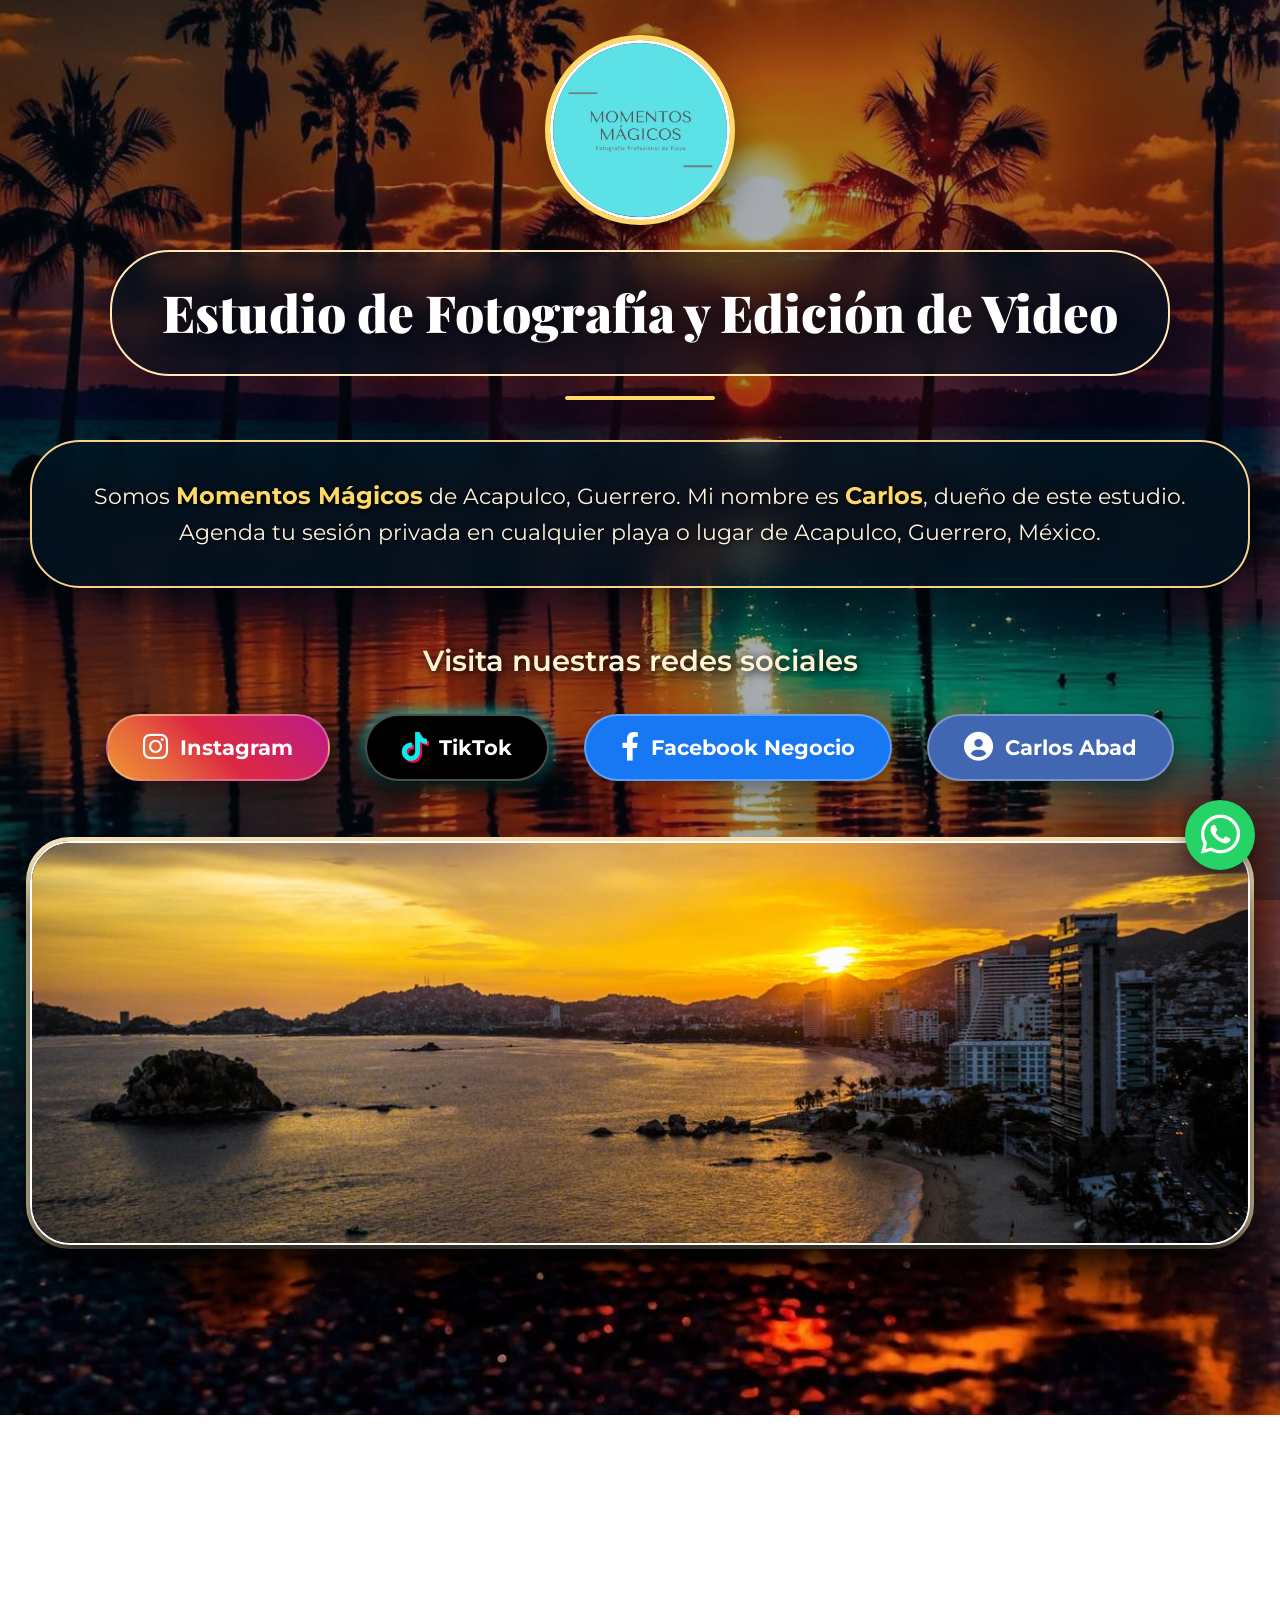
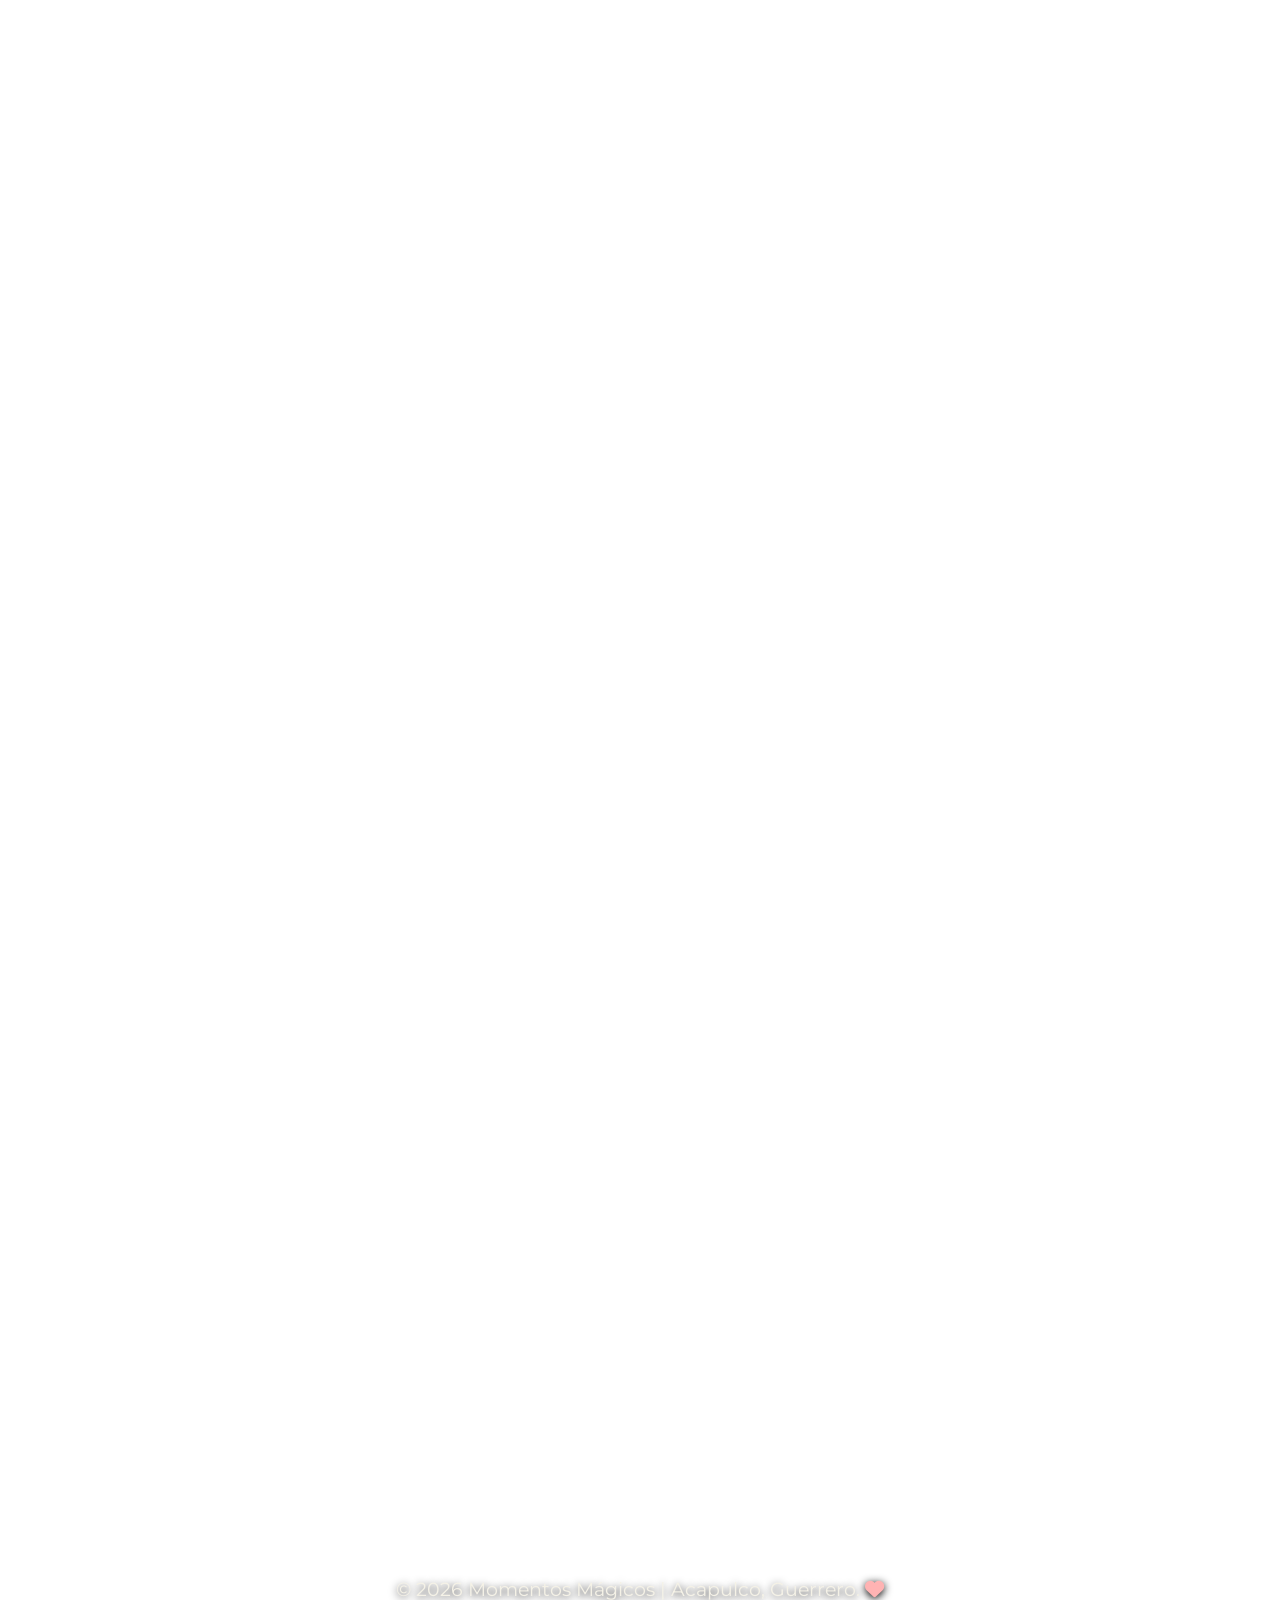
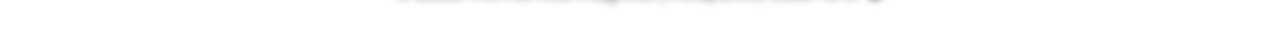
<file: index.html>
<!DOCTYPE html>
<html lang="es">
<head>
  <meta charset="UTF-8">
  <meta name="viewport" content="width=device-width, initial-scale=1.0, maximum-scale=1.0, user-scalable=yes">
  <title>🌊 Momentos Mágicos | Foto & Video Acapulco</title>
  
  <!-- === CSS === -->
  <link rel="stylesheet" href="style.css">
  
  <!-- Font Awesome -->
  <link rel="stylesheet" href="https://cdnjs.cloudflare.com/ajax/libs/font-awesome/6.0.0-beta3/css/all.min.css">
  <!-- Google Fonts -->
  <link href="https://fonts.googleapis.com/css2?family=Montserrat:wght@300;400;600;700;800&family=Playfair+Display:wght@500;700;900&display=swap" rel="stylesheet">
  <!-- AOS CSS -->
  <link href="https://unpkg.com/aos@2.3.1/dist/aos.css" rel="stylesheet">
</head>
<body>

  <!-- ==================== FONDO ANIMADO: CIELO, MAR Y ARENA ==================== -->
  <div class="beach-sky"></div>
  <div class="beach-ocean"></div>
  <div class="beach-sand"></div>
  
  <!-- SOL CON RAYOS -->
  <div class="sun-container">
    <div class="sun-body"></div>
    <div class="sun-rays"></div>
    <div class="sun-glow"></div>
  </div>

  <!-- Nubes -->
  <div class="cloud cloud1"></div>
  <div class="cloud cloud2"></div>

  <!-- ==================== BOTÓN WHATSAPP FIJO (SIEMPRE VISIBLE) ==================== -->
  <div class="fixed-wa" id="fixedWaButton">
    <a href="https://wa.me/5217444205546" target="_blank">
      <i class="fab fa-whatsapp"></i>
      <span class="wa-tooltip">¡Agenda tu sesión!</span>
    </a>
  </div>

  <div class="wrapper">
    
    <!-- ==================== LOGO SOLO (SIN CONTENEDOR GRANDE) ==================== -->
    <div class="logo-solo-container" data-aos="fade-down" data-aos-duration="1000">
      <img src="img/logo.jpeg" alt="Logo Momentos Mágicos" class="logo-solo-img">
    </div>

    <!-- ==================== TÍTULO PRINCIPAL ==================== -->
    <div class="studio-title" data-aos="fade-up" data-aos-delay="200">
      <h1>Estudio de Fotografía y Edición de Video</h1>
      <div class="title-underline"></div>
    </div>

    <!-- ==================== DESCRIPCIÓN DEL NEGOCIO ==================== -->
    <div class="descripcion-negocio" data-aos="fade-up" data-aos-delay="300">
      <p class="descripcion-texto">
        Somos <strong>Momentos Mágicos</strong> de Acapulco, Guerrero. Mi nombre es <strong>Carlos</strong>, dueño de este estudio. 
        Agenda tu sesión privada en cualquier playa o lugar de Acapulco, Guerrero, México.
      </p>
    </div>

    <!-- ==================== REDES SOCIALES (COLORES OFICIALES) ==================== -->
    <div class="redes-sociales-section" data-aos="fade-up" data-aos-delay="400">
      <p class="visita-texto">Visita nuestras redes sociales</p>
      <div class="redes-sociales-grid">
        <a href="https://www.instagram.com/momentos_magicos_fotos_oficial/" target="_blank" class="red-social instagram">
          <i class="fab fa-instagram"></i>
          <span>Instagram</span>
        </a>
        <a href="https://www.tiktok.com/@charlyviews" target="_blank" class="red-social tiktok">
          <i class="fab fa-tiktok"></i>
          <span>TikTok</span>
        </a>
        <a href="https://www.facebook.com/profile.php?id=61565594190645" target="_blank" class="red-social facebook">
          <i class="fab fa-facebook-f"></i>
          <span>Facebook Negocio</span>
        </a>
        <a href="https://www.facebook.com/carlos.abad.cervantes.rosales.2025/" target="_blank" class="red-social facebook-personal">
          <i class="fas fa-user-circle"></i>
          <span>Carlos Abad</span>
        </a>
      </div>
    </div>

    <!-- ==================== BANNER PRINCIPAL ==================== -->
    <div class="banner-principal-container" data-aos="zoom-in" data-aos-delay="500">
      <img src="img/banner.jpg" alt="Momentos Mágicos Banner" class="banner-principal-img">
    </div>

    <!-- ==================== HABILIDADES ==================== -->
    <section class="skills" data-aos="fade-up">
      <div class="section-title-container">
        <h3><i class="fas fa-camera-retro"></i> Habilidades & Especialidades</h3>
      </div>
      <div class="skills-grid">
        <div class="skill-item" data-aos="flip-left" data-aos-delay="100"><i class="fas fa-umbrella-beach"></i> Fotografía de Playa</div>
        <div class="skill-item" data-aos="flip-left" data-aos-delay="200"><i class="fas fa-user-lock"></i> Sesiones Privadas</div>
        <div class="skill-item" data-aos="flip-left" data-aos-delay="300"><i class="fas fa-video"></i> Grabación Profesional</div>
        <div class="skill-item" data-aos="flip-left" data-aos-delay="400"><i class="fas fa-cut"></i> Edición de Video</div>
        <div class="skill-item" data-aos="flip-left" data-aos-delay="500"><i class="fas fa-lightbulb"></i> Dirección Creativa</div>
        <div class="skill-item" data-aos="flip-left" data-aos-delay="600"><i class="fas fa-drone"></i> Tomas Aéreas</div>
        <div class="skill-item" data-aos="flip-left" data-aos-delay="700"><i class="fas fa-swatchbook"></i> Retoque Digital</div>
        <div class="skill-item" data-aos="flip-left" data-aos-delay="800"><i class="fas fa-clock"></i> Entrega Rápida</div>
      </div>
    </section>

    <!-- ==================== SERVICIOS ==================== -->
    <section class="services" data-aos="fade-up">
      <div class="section-title-container">
        <h3><i class="fas fa-star"></i> Nuestros Servicios Estrella</h3>
      </div>
      <div class="services-grid">
        <div class="service-card" data-aos="zoom-in-right">
          <i class="fas fa-sun"></i>
          <h4>Foto Playa</h4>
          <p>Sesiones en la arena, atardeceres y paisajes acuáticos. Incluye 30 fotos editadas.</p>
        </div>
        <div class="service-card" data-aos="zoom-in-up">
          <i class="fas fa-star"></i>
          <h4>Sesiones Privadas</h4>
          <p>Boudoir, retrato artístico o familiar en locaciones exclusivas o estudio móvil.</p>
        </div>
        <div class="service-card" data-aos="zoom-in-left">
          <i class="fas fa-film"></i>
          <h4>Video Profesional</h4>
          <p>Grabación 4K, videoclips, eventos sociales o comerciales en Acapulco.</p>
        </div>
        <div class="service-card" data-aos="zoom-in-up">
          <i class="fas fa-magic"></i>
          <h4>Edición Mágica</h4>
          <p>Corrección de color, transiciones cinemáticas y audio profesional.</p>
        </div>
      </div>
    </section>

    <!-- ==================== GALERÍA DE CLIENTES (SIN RECORTES) ==================== -->
    <section class="client-gallery" data-aos="fade-up">
      <div class="section-title-container">
        <h3><i class="fas fa-images"></i> Momentos Capturados</h3>
      </div>
      <p class="gallery-subtitle">Fotografías reales de nuestros clientes en Acapulco</p>
      
      <!-- Galería centrada con imágenes completas (sin recorte) -->
      <div class="gallery-grid-centered">
        <div class="gallery-item-full" data-aos="zoom-in">
          <img src="img/1776298930925.jpeg" alt="Cliente en la playa">
          <div class="img-caption">Atardecer Mágico</div>
        </div>
        <div class="gallery-item-full" data-aos="zoom-in" data-aos-delay="100">
          <img src="img/1776298914557.jpeg" alt="Sesión de playa">
          <div class="img-caption">Esencia Acapulco</div>
        </div>
        <div class="gallery-item-full" data-aos="zoom-in" data-aos-delay="200">
          <img src="img/carlos_abad_fotografo_oficial_1776298900569.jpeg" alt="Carlos Abad">
          <div class="img-caption">Carlos Abad</div>
        </div>
        <div class="gallery-item-full" data-aos="zoom-in" data-aos-delay="300">
          <img src="img/1776298893545.jpeg" alt="Fotografía en la arena">
          <div class="img-caption">Arena y Sol</div>
        </div>
        <div class="gallery-item-full" data-aos="zoom-in" data-aos-delay="400">
          <img src="img/1776298890993.jpeg" alt="Cliente feliz">
          <div class="img-caption">Sonrisas</div>
        </div>
        <div class="gallery-item-full" data-aos="zoom-in" data-aos-delay="500">
          <img src="img/momentos_magicos_fotos_oficial_1776298875122.jpeg" alt="Momentos Mágicos">
          <div class="img-caption">Momentos Mágicos</div>
        </div>
      </div>

        <div class="ver-servicios-btn-container" data-aos="fade-up">
        <a href="servicios.html" class="ver-servicios-btn">
            <i class="fas fa-tags"></i> Ver todos los paquetes y precios
        </a>
        </div>
    </section>
    

    <!-- ==================== CTA FINAL ==================== -->
    <div class="cta-final" data-aos="zoom-in-up">
      <h3>¿Listo para tu sesión?</h3>
      <p>Contáctame directamente por WhatsApp y agendamos tu fecha</p>
      <a href="https://wa.me/5217444205546" class="cta-button-final" target="_blank">
        <i class="fab fa-whatsapp"></i> 744 420 5546
      </a>
    </div>

    <div class="footer-note">
      <p>© 2026 Momentos Mágicos | Acapulco, Guerrero. <i class="fas fa-heart" style="color: #ffb3b3;"></i></p>
    </div>
  </div>

  <!-- === JAVASCRIPT === -->
  <script src="https://unpkg.com/aos@2.3.1/dist/aos.js"></script>
  <script src="script.js"></script>
</body>
</html>
</file>
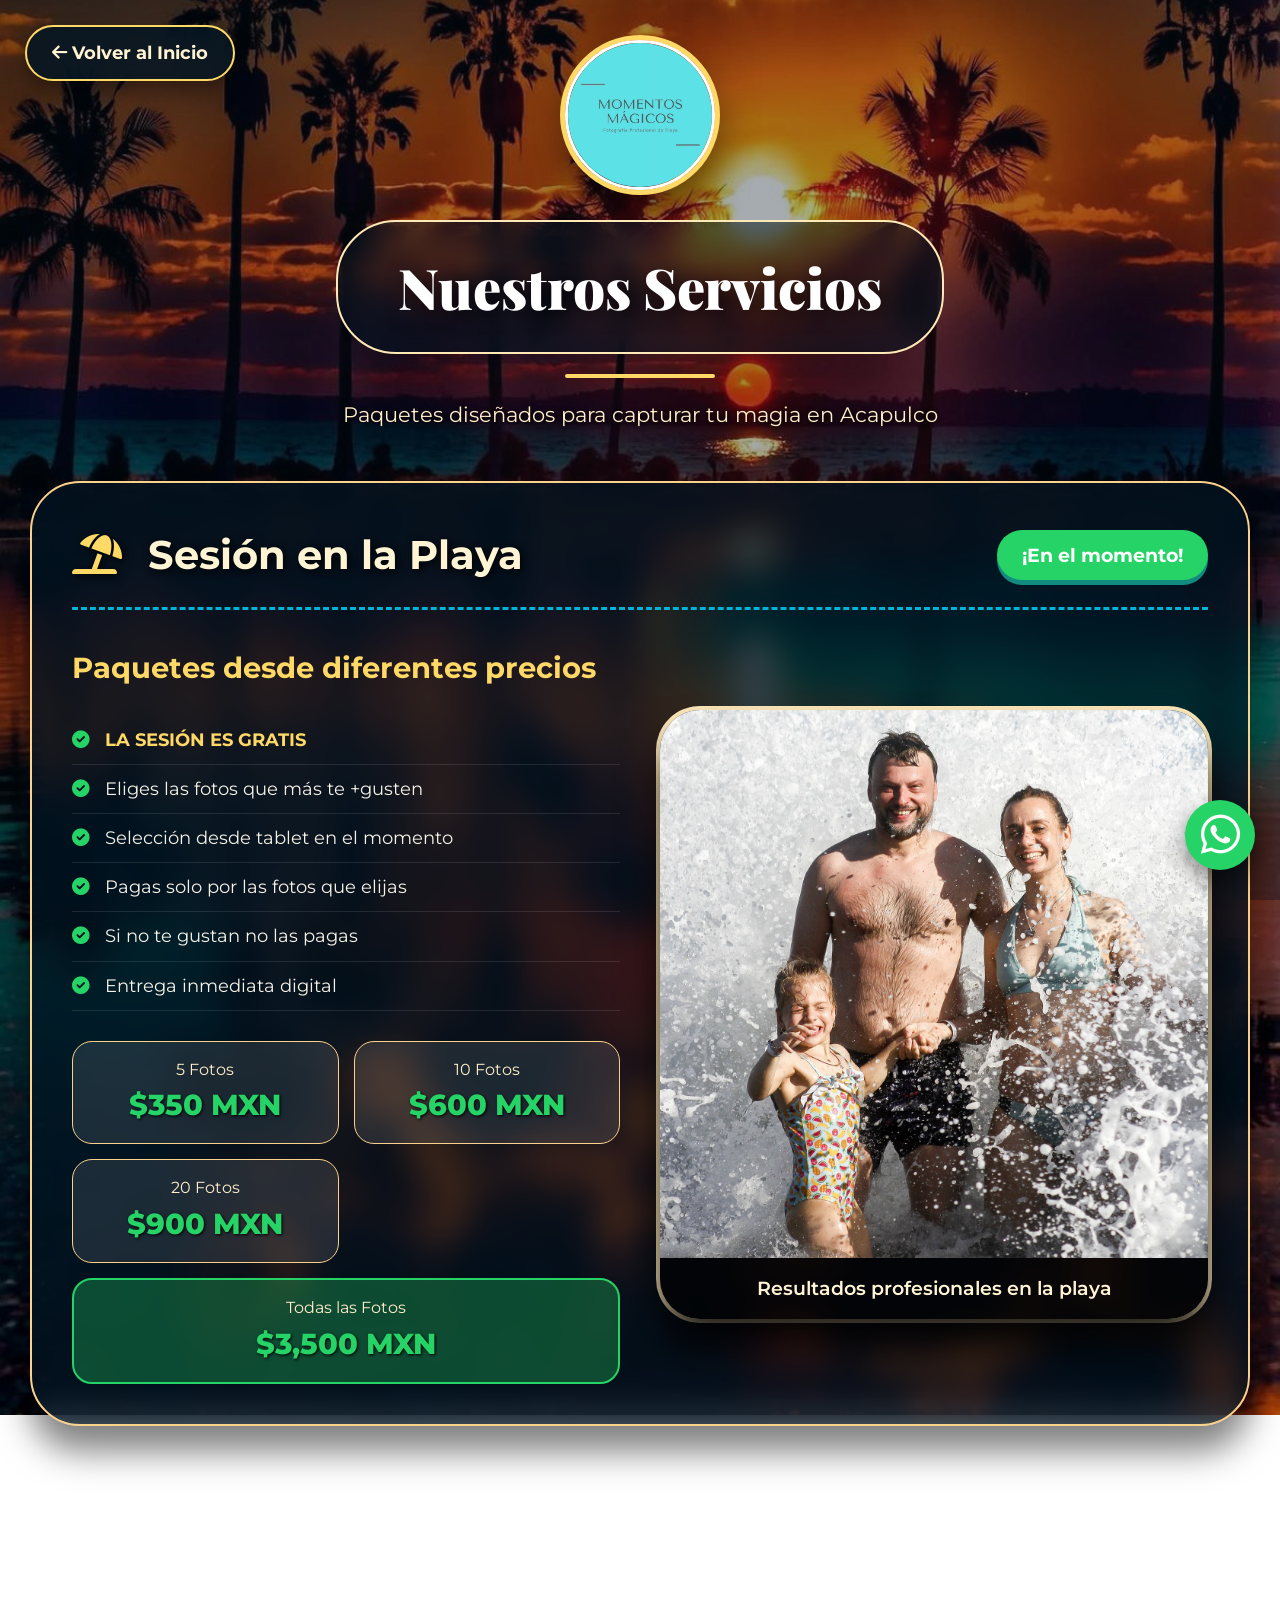
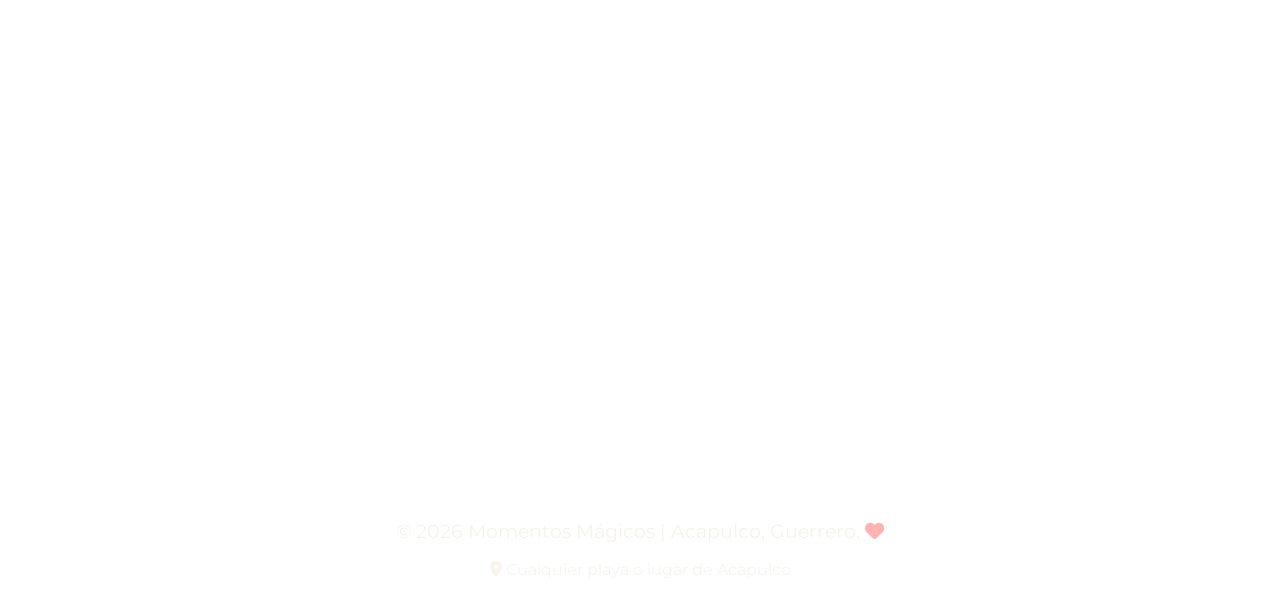
<file: servicios.html>
<!DOCTYPE html>
<html lang="es">
<head>
  <meta charset="UTF-8">
  <meta name="viewport" content="width=device-width, initial-scale=1.0, maximum-scale=1.0, user-scalable=yes">
  <title>🌊 Servicios | Momentos Mágicos Acapulco</title>
  
  <!-- === CSS === -->
  <link rel="stylesheet" href="servicios.css">
  
  <!-- Font Awesome -->
  <link rel="stylesheet" href="https://cdnjs.cloudflare.com/ajax/libs/font-awesome/6.0.0-beta3/css/all.min.css">
  <!-- Google Fonts -->
  <link href="https://fonts.googleapis.com/css2?family=Montserrat:wght@300;400;600;700;800&family=Playfair+Display:wght@500;700;900&display=swap" rel="stylesheet">
  <!-- AOS CSS -->
  <link href="https://unpkg.com/aos@2.3.1/dist/aos.css" rel="stylesheet">
</head>
<body>

  <!-- ==================== FONDO ANIMADO ==================== -->
  <div class="beach-sky"></div>
  <div class="beach-ocean"></div>
  <div class="beach-sand"></div>
  
  <!-- SOL -->
  <div class="sun-container">
    <div class="sun-body"></div>
    <div class="sun-rays"></div>
    <div class="sun-glow"></div>
  </div>

  <!-- Nubes -->
  <div class="cloud cloud1"></div>
  <div class="cloud cloud2"></div>

  <!-- ==================== BOTÓN WHATSAPP FIJO ==================== -->
  <div class="fixed-wa">
    <a href="https://wa.me/5217444205546" target="_blank">
      <i class="fab fa-whatsapp"></i>
      <span class="wa-tooltip">¡Agenda tu sesión!</span>
    </a>
  </div>

  <!-- ==================== BOTÓN VOLVER AL INICIO ==================== -->
  <a href="index.html" class="back-home-btn">
    <i class="fas fa-arrow-left"></i> Volver al Inicio
  </a>

  <div class="wrapper">
    
    <!-- ==================== LOGO ==================== -->
    <div class="logo-solo-container" data-aos="fade-down" data-aos-duration="1000">
      <img src="img/logo.jpeg" alt="Logo Momentos Mágicos" class="logo-solo-img">
    </div>

    <!-- ==================== TÍTULO SERVICIOS ==================== -->
    <div class="page-title" data-aos="fade-up" data-aos-delay="200">
      <h1>Nuestros Servicios</h1>
      <div class="title-underline"></div>
      <p class="page-subtitle">Paquetes diseñados para capturar tu magia en Acapulco</p>
    </div>

    <!-- ==================== PAQUETE 1: SESIÓN EN LA PLAYA ==================== -->
    <section class="paquete-detallado" data-aos="fade-up">
      <div class="paquete-header playa-header">
        <h2><i class="fas fa-umbrella-beach"></i> Sesión en la Playa</h2>
        <span class="paquete-badge">¡En el momento!</span>
      </div>
      
      <div class="paquete-content">
        <div class="paquete-info">
          <h3>Paquetes desde diferentes precios</h3>
          <ul class="paquete-features">
            <li><i class="fas fa-check-circle"></i> <strong>LA SESIÓN ES GRATIS</strong></li>
            <li><i class="fas fa-check-circle"></i> Eliges las fotos que más te +gusten</li>
            <li><i class="fas fa-check-circle"></i> Selección desde tablet en el momento</li>
            <li><i class="fas fa-check-circle"></i> Pagas solo por las fotos que elijas</li>
            <li><i class="fas fa-check-circle"></i> Si no te gustan no las pagas</li>
            <li><i class="fas fa-check-circle"></i> Entrega inmediata digital</li>
          </ul>
          
          <div class="paquete-precios">
            <div class="precio-item">
              <span class="precio-cantidad">5 Fotos</span>
              <span class="precio-valor">$350 MXN</span>
            </div>
            <div class="precio-item">
              <span class="precio-cantidad">10 Fotos</span>
              <span class="precio-valor">$600 MXN</span>
            </div>
            <div class="precio-item">
              <span class="precio-cantidad">20 Fotos</span>
              <span class="precio-valor">$900 MXN</span>
            </div>
            <div class="precio-item destacado">
              <span class="precio-cantidad">Todas las Fotos</span>
              <span class="precio-valor">$3,500 MXN</span>
            </div>
          </div>
        </div>
        
        <div class="paquete-imagen">
          <img src="img/servicio1.jpeg" alt="Sesión en la playa Acapulco" class="servicio-img">
          <div class="imagen-caption">Resultados profesionales en la playa</div>
        </div>
      </div>
    </section>

    <!-- ==================== PAQUETE 2: SESIÓN PRIVADA ==================== -->
    <section class="paquete-detallado" data-aos="fade-up">
      <div class="paquete-header privada-header">
        <h2><i class="fas fa-star"></i> Sesión Privada</h2>
        <span class="paquete-badge">Servicio Agendado</span>
      </div>
      
      <div class="paquete-content reverse">
        <div class="paquete-imagen">
          <img src="img/servicio2.jpeg" alt="Sesión privada profesional" class="servicio-img">
          <div class="imagen-caption">Cámara Full Frame | Resultados Premium</div>
        </div>
        
        <div class="paquete-info">
          <h3>Experiencia Premium Personalizada</h3>
          <ul class="paquete-features">
            <li><i class="fas fa-check-circle"></i> <strong>Cámara Full Frame Profesional</strong></li>
            <li><i class="fas fa-check-circle"></i> Servicio agendado (fecha y hora reservada)</li>
            <li><i class="fas fa-check-circle"></i> Locación a elección (playa, estudio o lugar especial)</li>
            <li><i class="fas fa-check-circle"></i> Todas las fotos editadas profesionalmente</li>
            <li><i class="fas fa-check-circle"></i> <strong>SE ENVÍAN TODAS LAS FOTOS</strong></li>
            <li><i class="fas fa-check-circle"></i> Retoque digital avanzado</li>
            <li><i class="fas fa-check-circle"></i> Galería privada en línea</li>
            <li><i class="fas fa-check-circle"></i> Tiempo de sesión: 1.5 horas</li>
          </ul>
          
          <div class="paquete-precios">
            <div class="precio-item">
              <span class="precio-cantidad">Sesión Individual</span>
              <span class="precio-valor">$1900</span>
            </div>
            
            </div>
          </div>
        </div>
      </div>
    </section>

    <!-- ==================== EJEMPLOS DE RESULTADOS (FOTOS GRANDES) ==================== -->
    <section class="resultados-ejemplos" data-aos="fade-up">
      <div class="section-title-container">
        <h3><i class="fas fa-camera"></i> Resultados Reales</h3>
      </div>
      
      <div class="resultados-grid">
        <div class="resultado-item" data-aos="zoom-in">
          <img src="img/servicio1.jpeg" alt="Resultado sesión playa">
          <div class="resultado-overlay">
            <span>Sesión Playa</span>
          </div>
        </div>
        <div class="resultado-item" data-aos="zoom-in" data-aos-delay="100">
          <img src="img/servicio2.jpeg" alt="Resultado sesión privada">
          <div class="resultado-overlay">
            <span>Sesión Privada</span>
          </div>
        </div>
        <div class="resultado-item" data-aos="zoom-in" data-aos-delay="200">
          <img src="img/1776298930925.jpeg" alt="Cliente playa">
          <div class="resultado-overlay">
            <span>Atardecer</span>
          </div>
        </div>
        <div class="resultado-item" data-aos="zoom-in" data-aos-delay="300">
          <img src="img/1776298914557.jpeg" alt="Cliente Acapulco">
          <div class="resultado-overlay">
            <span>Acapulco</span>
          </div>
        </div>
      </div>
    </section>

    <!-- ==================== REDES SOCIALES (CONTACTO) ==================== -->
    <section class="redes-contacto" data-aos="fade-up">
      <div class="section-title-container">
        <h3><i class="fas fa-share-alt"></i> Contáctanos en Redes</h3>
      </div>
      <p class="contacto-subtitle">Síguenos y conoce más de nuestro trabajo</p>
      
      <div class="redes-sociales-grid">
        <a href="https://www.instagram.com/momentos_magicos_fotos_oficial/" target="_blank" class="red-social instagram">
          <i class="fab fa-instagram"></i>
          <span>@momentos_magicos</span>
        </a>
        <a href="https://www.tiktok.com/@charlyviews" target="_blank" class="red-social tiktok">
          <i class="fab fa-tiktok"></i>
          <span>@charlyviews</span>
        </a>
        <a href="https://www.facebook.com/profile.php?id=61565594190645" target="_blank" class="red-social facebook">
          <i class="fab fa-facebook-f"></i>
          <span>Momentos Mágicos</span>
        </a>
        <a href="https://www.facebook.com/carlos.abad.cervantes.rosales.2025/" target="_blank" class="red-social facebook-personal">
          <i class="fas fa-user-circle"></i>
          <span>Carlos Abad</span>
        </a>
      </div>
    </section>

    <!-- ==================== CTA WHATSAPP ==================== -->
    <div class="cta-whatsapp-grande" data-aos="zoom-in-up">
      <h3>¿Listo para tu sesión mágica?</h3>
      <p>Agenda ahora mismo por WhatsApp</p>
      <a href="https://wa.me/5217444205546" class="cta-wa-btn" target="_blank">
        <i class="fab fa-whatsapp"></i> 744 420 5546
      </a>
      <p class="cta-nota">Respondemos en menos de 5 minutos</p>
    </div>

    <!-- ==================== FOOTER ==================== -->
    <div class="footer-note">
      <p>© 2026 Momentos Mágicos | Acapulco, Guerrero. <i class="fas fa-heart" style="color: #ffb3b3;"></i></p>
      <p class="footer-location"><i class="fas fa-map-marker-alt"></i> Cualquier playa o lugar de Acapulco</p>
    </div>
  </div>

  <!-- === JAVASCRIPT === -->
  <script src="https://unpkg.com/aos@2.3.1/dist/aos.js"></script>
  <script src="servicios.js"></script>
</body>
</html>
</file>
<file: style.css>
* {
  margin: 0;
  padding: 0;
  box-sizing: border-box;
}

/* ==================== FONDO CON IMAGEN REAL ==================== */
body {
  font-family: 'Montserrat', sans-serif;
  color: #f5f2e7;
  line-height: 1.6;
  overflow-x: hidden;
  background-image: url('img/fondo.jpg');
  background-size: cover;
  background-position: center;
  background-attachment: fixed;
  background-repeat: no-repeat;
  position: relative;
}

/* Capa oscura para mejorar legibilidad */
body::before {
  content: "";
  position: fixed;
  top: 0;
  left: 0;
  width: 100%;
  height: 100%;
  background: rgba(0, 15, 30, 0.35);
  z-index: -1;
  pointer-events: none;
}

/* ==================== WRAPPER ==================== */
.wrapper {
  position: relative;
  z-index: 10;
  max-width: 1400px;
  margin: 0 auto;
  padding: 20px 30px;
}

/* ==================== WHATSAPP FIJO ==================== */
.fixed-wa {
  position: fixed;
  bottom: 30px;
  right: 25px;
  z-index: 999;
}
.fixed-wa a {
  display: flex;
  align-items: center;
  justify-content: center;
  width: 70px;
  height: 70px;
  background: #25D366;
  border-radius: 50%;
  box-shadow: 0 10px 25px #00000080, 0 0 0 0 #25d366b3;
  color: white;
  font-size: 2.8rem;
  text-decoration: none;
  animation: waPulse 2s infinite;
  transition: all 0.2s;
}
.fixed-wa a:hover {
  transform: scale(1.15);
  background: #1da851;
}
.wa-tooltip {
  position: absolute;
  right: 85px;
  background: #1f2c33e0;
  color: #fff4d3;
  padding: 8px 20px;
  border-radius: 40px;
  font-weight: 600;
  white-space: nowrap;
  opacity: 0;
  pointer-events: none;
  transition: 0.2s;
  backdrop-filter: blur(4px);
  border: 1px solid #fad28b;
}
.fixed-wa a:hover .wa-tooltip {
  opacity: 1;
  right: 80px;
}
@keyframes waPulse {
  0% { box-shadow: 0 10px 25px #00000080, 0 0 0 0 #25d366b3; }
  70% { box-shadow: 0 10px 25px #00000080, 0 0 0 20px #25d36600; }
  100% { box-shadow: 0 10px 25px #00000080, 0 0 0 0 #25d36600; }
}

/* ==================== LOGO SOLO ==================== */
.logo-solo-container {
  display: flex;
  justify-content: center;
  margin: 20px 0 30px;
}
.logo-solo-img {
  width: 180px;
  height: 180px;
  border-radius: 50%;
  object-fit: cover;
  box-shadow: 0 0 0 5px #ffd966, 0 20px 40px #00000080;
  border: 3px solid white;
  transition: transform 0.3s;
}
.logo-solo-img:hover {
  transform: scale(1.05);
}

/* ==================== TÍTULO ESTUDIO ==================== */
.studio-title {
  text-align: center;
  margin: 30px 0 35px;
}
.studio-title h1 {
  font-family: 'Playfair Display', serif;
  font-size: 3.2rem;
  font-weight: 900;
  color: #ffffff;
  text-shadow: 4px 4px 20px #000000b0;
  background: rgba(0, 20, 35, 0.5);
  backdrop-filter: blur(12px);
  display: inline-block;
  padding: 20px 50px;
  border-radius: 60px;
  border: 2px solid #ffe9b6;
}
.title-underline {
  width: 150px;
  height: 4px;
  background: #ffd966;
  margin: 20px auto 0;
  border-radius: 4px;
}

/* ==================== DESCRIPCIÓN NEGOCIO ==================== */
.descripcion-negocio {
  background: rgba(0, 20, 35, 0.7);
  backdrop-filter: blur(16px);
  border-radius: 50px;
  padding: 35px 45px;
  margin: 40px 0 50px;
  border: 2px solid #fad28b;
  box-shadow: 0 15px 30px #00000060;
}
.descripcion-texto {
  font-size: 1.4rem;
  text-align: center;
  color: #fff5e0;
  text-shadow: 1px 1px 5px black;
  line-height: 1.6;
}
.descripcion-texto strong {
  color: #ffd966;
  font-size: 1.5rem;
}

/* ==================== REDES SOCIALES ==================== */
.redes-sociales-section {
  margin: 50px 0 60px;
  text-align: center;
}
.visita-texto {
  font-size: 1.8rem;
  font-weight: 600;
  color: #fff4d3;
  text-shadow: 2px 2px 10px black;
  margin-bottom: 30px;
}
.redes-sociales-grid {
  display: flex;
  flex-wrap: wrap;
  justify-content: center;
  gap: 25px 35px;
}
.red-social {
  display: flex;
  align-items: center;
  gap: 12px;
  padding: 15px 35px;
  border-radius: 60px;
  text-decoration: none;
  color: white;
  font-weight: 700;
  font-size: 1.3rem;
  box-shadow: 0 10px 20px #00000060;
  transition: 0.25s;
  border: 2px solid rgba(255, 255, 255, 0.3);
}
.red-social i { font-size: 1.8rem; }
.red-social:hover { transform: translateY(-5px) scale(1.05); }

.instagram { background: linear-gradient(45deg, #f09433, #e6683c, #dc2743, #cc2366, #bc1888); }
.tiktok { background: #000000; box-shadow: 0 10px 20px #000000, 0 0 15px #00f2ea; }
.tiktok i { color: #00f2ea; text-shadow: 2px 2px 0 #ff0050; }
.facebook { background: #1877F2; }
.facebook-personal { background: #4267B2; }

/* ==================== BANNER PRINCIPAL ==================== */
.banner-principal-container {
  margin: 50px 0 60px;
  border-radius: 40px;
  overflow: hidden;
  box-shadow: 0 30px 40px #000000dd, 0 0 0 4px #ffeabb;
  border: 2px solid white;
}
.banner-principal-img {
  width: 100%;
  height: auto;
  max-height: 400px;
  object-fit: cover;
  display: block;
  transition: transform 6s ease;
}
.banner-principal-container:hover .banner-principal-img {
  transform: scale(1.05);
}

/* ==================== SECCIONES ==================== */
.skills {
  margin: 60px 0 70px;
}
.services {
  margin: 70px 0 80px;
}
.client-gallery {
  margin: 80px 0 70px;
}

.section-title-container {
  background: rgba(0, 20, 35, 0.7);
  backdrop-filter: blur(20px);
  display: inline-block;
  padding: 18px 55px;
  border-radius: 60px;
  margin-bottom: 40px;
  border: 2px solid #ffdc9a;
}
.section-title-container h3 {
  font-size: 2.3rem;
  margin: 0;
  color: #fff2d3;
  text-shadow: 2px 2px 8px black;
}

.skills-grid {
  display: flex;
  flex-wrap: wrap;
  justify-content: center;
  gap: 20px 35px;
  margin-top: 20px;
}
.skill-item {
  background: rgba(0, 15, 30, 0.8);
  backdrop-filter: blur(20px);
  padding: 18px 38px;
  border-radius: 60px;
  border: 2px solid #fad6a0;
  font-weight: 700;
  font-size: 1.2rem;
  box-shadow: 0 10px 18px #00000070;
  transition: 0.25s;
}
.skill-item:hover {
  background: #fdd28c;
  color: #021016;
  transform: scale(1.05) translateY(-5px);
}

.services-grid {
  display: grid;
  grid-template-columns: repeat(auto-fit, minmax(250px, 1fr));
  gap: 35px;
  margin-top: 30px;
}
.service-card {
  background: rgba(0, 20, 35, 0.75);
  backdrop-filter: blur(20px);
  border-radius: 50px;
  padding: 40px 25px;
  text-align: center;
  border: 2px solid #fdd48b;
  box-shadow: 0 20px 30px #00000080;
  transition: 0.3s;
}
.service-card:hover {
  transform: translateY(-15px);
  background: rgba(20, 60, 85, 0.9);
}
.service-card i {
  font-size: 3.8rem;
  color: #F4C27A;
  margin-bottom: 25px;
}
.service-card h4 {
  font-size: 1.9rem;
  margin-bottom: 18px;
}
.service-card p {
  font-size: 1.1rem;
  line-height: 1.6;
}

/* Botón Ver Servicios */
.ver-servicios-btn-container {
  text-align: center;
  margin: 20px 0 40px;
}
.ver-servicios-btn {
  display: inline-block;
  background: linear-gradient(145deg, #ffd966, #ffb347);
  color: #021016;
  padding: 18px 45px;
  border-radius: 60px;
  font-weight: 800;
  font-size: 1.3rem;
  text-decoration: none;
  box-shadow: 0 8px 0 #cc8800, 0 12px 25px #00000060;
  transition: 0.12s;
  border: 2px solid white;
}
.ver-servicios-btn:hover {
  transform: translateY(4px);
  box-shadow: 0 4px 0 #cc8800, 0 16px 30px #000000;
}

/* ==================== GALERÍA SIN RECORTES ==================== */
.gallery-subtitle {
  text-align: center;
  margin-bottom: 40px;
  font-size: 1.3rem;
  font-style: italic;
  color: #ffeec9;
}
.gallery-grid-centered {
  display: flex;
  flex-direction: column;
  align-items: center;
  gap: 50px;
  max-width: 450px;
  margin: 0 auto;
}
.gallery-item-full {
  width: 100%;
  border-radius: 40px;
  overflow: visible;
  box-shadow: 0 35px 40px -10px #000000, 0 0 0 5px #ffeabb;
  background: transparent;
  transition: 0.3s;
  position: relative;
}
.gallery-item-full img {
  width: 100%;
  height: auto;
  display: block;
  border-radius: 40px;
  transition: transform 0.6s;
  box-shadow: 0 20px 30px #00000080;
}
.gallery-item-full:hover {
  transform: scale(1.02);
}
.gallery-item-full:hover img {
  transform: scale(1.03);
  box-shadow: 0 30px 40px #000000;
}
.img-caption {
  position: absolute;
  bottom: 15px;
  left: 20px;
  right: 20px;
  background: rgba(0, 0, 0, 0.6);
  backdrop-filter: blur(8px);
  color: #fff4d3;
  padding: 12px 20px;
  font-weight: bold;
  font-size: 1.2rem;
  text-align: center;
  border-radius: 40px;
  border: 1px solid #ffcf7a;
}

/* ==================== CTA FINAL ==================== */
.cta-final {
  background: rgba(0, 20, 35, 0.8);
  backdrop-filter: blur(20px);
  border-radius: 60px;
  padding: 45px;
  margin: 80px 0 40px;
  text-align: center;
  border: 3px solid #25D366;
  box-shadow: 0 25px 40px #00000080;
}
.cta-final h3 {
  font-size: 2.5rem;
  color: #fff4d3;
  margin-bottom: 20px;
}
.cta-final p {
  font-size: 1.3rem;
  margin-bottom: 30px;
  color: #ffeec9;
}
.cta-button-final {
  display: inline-block;
  background: #25D366;
  color: white;
  padding: 20px 50px;
  border-radius: 60px;
  font-weight: 800;
  font-size: 1.8rem;
  text-decoration: none;
  box-shadow: 0 8px 0 #128C7E, 0 12px 25px #00000060;
  transition: 0.12s;
  border: 2px solid #a5e0b0;
}
.cta-button-final:hover {
  transform: translateY(4px);
  box-shadow: 0 4px 0 #128C7E, 0 16px 30px #000000;
  background: #20b859;
}
.cta-button-final i {
  margin-right: 15px;
}

.footer-note {
  text-align: center;
  margin: 50px 0 30px;
  font-size: 1.2rem;
  text-shadow: 0 2px 8px black;
}

/* ==================== RESPONSIVE ==================== */
@media (max-width: 700px) {
  .studio-title h1 { font-size: 1.8rem; padding: 15px 20px; }
  .descripcion-texto { font-size: 1.1rem; }
  .logo-solo-img { width: 140px; height: 140px; }
  .redes-sociales-grid { flex-direction: column; align-items: center; }
  .gallery-grid-centered { max-width: 350px; }
  .section-title-container h3 { font-size: 1.8rem; }
  .skills { margin: 40px 0 50px; }
  .services { margin: 50px 0 60px; }
  .client-gallery { margin: 60px 0 50px; }
}
</file>
<file: servicios.css>
* { margin: 0; padding: 0; box-sizing: border-box; }

/* ==================== FONDO CON IMAGEN REAL ==================== */
body {
  font-family: 'Montserrat', sans-serif;
  color: #f5f2e7;
  line-height: 1.6;
  overflow-x: hidden;
  background-image: url('img/fondo.jpg');
  background-size: cover;
  background-position: center;
  background-attachment: fixed;
  background-repeat: no-repeat;
  position: relative;
}

body::before {
  content: "";
  position: fixed;
  top: 0;
  left: 0;
  width: 100%;
  height: 100%;
  background: rgba(0, 15, 30, 0.35);
  z-index: -1;
  pointer-events: none;
}

/* ==================== WRAPPER ==================== */
.wrapper {
  position: relative;
  z-index: 10;
  max-width: 1400px;
  margin: 0 auto;
  padding: 20px 30px;
}

/* ==================== WHATSAPP FIJO ==================== */
.fixed-wa {
  position: fixed;
  bottom: 30px;
  right: 25px;
  z-index: 999;
}
.fixed-wa a {
  display: flex;
  align-items: center;
  justify-content: center;
  width: 70px;
  height: 70px;
  background: #25D366;
  border-radius: 50%;
  box-shadow: 0 10px 25px #00000080;
  color: white;
  font-size: 2.8rem;
  text-decoration: none;
  animation: waPulse 2s infinite;
}
.fixed-wa a:hover {
  transform: scale(1.15);
  background: #1da851;
}
.wa-tooltip {
  position: absolute;
  right: 85px;
  background: #1f2c33e0;
  color: #fff4d3;
  padding: 8px 20px;
  border-radius: 40px;
  font-weight: 600;
  white-space: nowrap;
  opacity: 0;
  transition: 0.2s;
}
.fixed-wa a:hover .wa-tooltip { opacity: 1; right: 80px; }
@keyframes waPulse {
  0% { box-shadow: 0 10px 25px #00000080, 0 0 0 0 #25d366b3; }
  70% { box-shadow: 0 10px 25px #00000080, 0 0 0 20px #25d36600; }
  100% { box-shadow: 0 10px 25px #00000080, 0 0 0 0 #25d36600; }
}

/* ==================== BOTÓN VOLVER ==================== */
.back-home-btn {
  position: fixed;
  top: 25px;
  left: 25px;
  z-index: 999;
  background: rgba(0, 20, 35, 0.8);
  backdrop-filter: blur(16px);
  color: #fff4d3;
  padding: 12px 25px;
  border-radius: 60px;
  text-decoration: none;
  font-weight: 700;
  font-size: 1.1rem;
  border: 2px solid #ffd966;
  box-shadow: 0 10px 20px #00000060;
  transition: 0.25s;
}
.back-home-btn:hover {
  background: #fdd28c;
  color: #021016;
  transform: translateX(-5px);
}

/* ==================== LOGO ==================== */
.logo-solo-container {
  display: flex;
  justify-content: center;
  margin: 20px 0 30px;
}
.logo-solo-img {
  width: 150px;
  height: 150px;
  border-radius: 50%;
  object-fit: cover;
  box-shadow: 0 0 0 5px #ffd966, 0 20px 40px #00000080;
  border: 3px solid white;
}

/* ==================== TÍTULO PÁGINA ==================== */
.page-title {
  text-align: center;
  margin: 30px 0 50px;
}
.page-title h1 {
  font-family: 'Playfair Display', serif;
  font-size: 3.5rem;
  font-weight: 900;
  color: #ffffff;
  text-shadow: 4px 4px 20px #000000b0;
  background: rgba(0, 20, 35, 0.5);
  backdrop-filter: blur(12px);
  display: inline-block;
  padding: 20px 60px;
  border-radius: 60px;
  border: 2px solid #ffe9b6;
}
.title-underline {
  width: 150px;
  height: 4px;
  background: #ffd966;
  margin: 20px auto;
  border-radius: 4px;
}
.page-subtitle {
  font-size: 1.3rem;
  color: #ffeec9;
  text-shadow: 1px 1px 5px black;
}

/* ==================== PAQUETES DETALLADOS ==================== */
.paquete-detallado {
  background: rgba(0, 20, 35, 0.7);
  backdrop-filter: blur(16px);
  border-radius: 50px;
  padding: 40px;
  margin: 50px 0;
  border: 2px solid #fad28b;
  box-shadow: 0 25px 35px #00000080;
}

.paquete-header {
  display: flex;
  align-items: center;
  justify-content: space-between;
  margin-bottom: 35px;
  padding-bottom: 20px;
  border-bottom: 3px dashed #ffd966;
}
.paquete-header h2 {
  font-size: 2.5rem;
  color: #fff4d3;
  text-shadow: 2px 2px 8px black;
}
.paquete-header h2 i {
  margin-right: 15px;
  color: #ffd966;
}
.paquete-badge {
  background: #25D366;
  color: white;
  padding: 10px 25px;
  border-radius: 40px;
  font-weight: 700;
  font-size: 1.2rem;
  box-shadow: 0 5px 0 #128C7E;
}

.playa-header { border-bottom-color: #00b4d8; }
.privada-header { border-bottom-color: #ffb347; }

.paquete-content {
  display: grid;
  grid-template-columns: 1fr 1fr;
  gap: 40px;
  align-items: center;
}
.paquete-content.reverse {
  direction: rtl;
}
.paquete-content.reverse .paquete-info {
  direction: ltr;
}
.paquete-content.reverse .paquete-imagen {
  direction: ltr;
}

.paquete-info h3 {
  font-size: 1.8rem;
  color: #ffd966;
  margin-bottom: 25px;
}
.paquete-features {
  list-style: none;
  margin-bottom: 30px;
}
.paquete-features li {
  padding: 10px 0;
  font-size: 1.1rem;
  border-bottom: 1px solid rgba(255, 255, 255, 0.1);
}
.paquete-features li i {
  color: #25D366;
  margin-right: 10px;
}
.paquete-features strong {
  color: #ffd966;
}

.paquete-precios {
  display: grid;
  grid-template-columns: repeat(2, 1fr);
  gap: 15px;
  margin-top: 25px;
}
.precio-item {
  background: rgba(255, 255, 255, 0.1);
  padding: 15px;
  border-radius: 20px;
  text-align: center;
  border: 1px solid #fad28b;
}
.precio-item.destacado {
  background: rgba(37, 211, 102, 0.3);
  border: 2px solid #25D366;
  grid-column: span 2;
}
.precio-cantidad {
  display: block;
  font-size: 1rem;
  color: #ffeec9;
}
.precio-valor {
  display: block;
  font-size: 1.8rem;
  font-weight: 800;
  color: #25D366;
  text-shadow: 1px 1px 3px black;
}

.paquete-imagen {
  border-radius: 40px;
  overflow: hidden;
  box-shadow: 0 30px 40px #000000dd, 0 0 0 4px #ffeabb;
}
.servicio-img {
  width: 100%;
  height: auto;
  display: block;
  transition: transform 0.5s;
}
.paquete-imagen:hover .servicio-img {
  transform: scale(1.05);
}
.imagen-caption {
  background: rgba(0, 0, 0, 0.7);
  color: #fff4d3;
  padding: 15px;
  text-align: center;
  font-weight: 600;
  font-size: 1.2rem;
}

/* ==================== RESULTADOS EJEMPLOS ==================== */
.resultados-ejemplos {
  margin: 70px 0;
}
.section-title-container {
  background: rgba(0, 20, 35, 0.7);
  backdrop-filter: blur(20px);
  display: inline-block;
  padding: 18px 55px;
  border-radius: 60px;
  margin-bottom: 40px;
  border: 2px solid #ffdc9a;
}
.section-title-container h3 {
  font-size: 2.3rem;
  margin: 0;
  color: #fff2d3;
}
.resultados-grid {
  display: grid;
  grid-template-columns: repeat(4, 1fr);
  gap: 25px;
}
.resultado-item {
  position: relative;
  border-radius: 30px;
  overflow: hidden;
  box-shadow: 0 20px 30px #00000080, 0 0 0 3px #ffeabb;
  aspect-ratio: 1 / 1;
}
.resultado-item img {
  width: 100%;
  height: 100%;
  object-fit: cover;
  transition: transform 0.5s;
}
.resultado-item:hover img {
  transform: scale(1.1);
}
.resultado-overlay {
  position: absolute;
  bottom: 0;
  left: 0;
  right: 0;
  background: linear-gradient(transparent, rgba(0,0,0,0.8));
  color: white;
  padding: 20px;
  text-align: center;
  font-weight: 700;
  font-size: 1.2rem;
}

/* ==================== REDES CONTACTO ==================== */
.redes-contacto {
  margin: 70px 0 50px;
  text-align: center;
}
.contacto-subtitle {
  font-size: 1.3rem;
  color: #ffeec9;
  margin-bottom: 30px;
}
.redes-sociales-grid {
  display: flex;
  flex-wrap: wrap;
  justify-content: center;
  gap: 25px 35px;
}
.red-social {
  display: flex;
  align-items: center;
  gap: 12px;
  padding: 15px 35px;
  border-radius: 60px;
  text-decoration: none;
  color: white;
  font-weight: 700;
  font-size: 1.3rem;
  box-shadow: 0 10px 20px #00000060;
  transition: 0.25s;
}
.red-social:hover { transform: translateY(-5px) scale(1.05); }
.instagram { background: linear-gradient(45deg, #f09433, #e6683c, #dc2743, #cc2366, #bc1888); }
.tiktok { background: #000000; }
.tiktok i { color: #00f2ea; text-shadow: 2px 2px 0 #ff0050; }
.facebook { background: #1877F2; }
.facebook-personal { background: #4267B2; }

/* ==================== CTA WHATSAPP GRANDE ==================== */
.cta-whatsapp-grande {
  background: rgba(0, 20, 35, 0.8);
  backdrop-filter: blur(20px);
  border-radius: 60px;
  padding: 45px;
  margin: 60px 0 40px;
  text-align: center;
  border: 3px solid #25D366;
}
.cta-whatsapp-grande h3 {
  font-size: 2.5rem;
  color: #fff4d3;
  margin-bottom: 15px;
}
.cta-whatsapp-grande p {
  font-size: 1.3rem;
  color: #ffeec9;
}
.cta-wa-btn {
  display: inline-block;
  background: #25D366;
  color: white;
  padding: 20px 50px;
  border-radius: 60px;
  font-weight: 800;
  font-size: 2rem;
  text-decoration: none;
  box-shadow: 0 8px 0 #128C7E;
  margin: 25px 0 15px;
  transition: 0.12s;
}
.cta-wa-btn:hover {
  transform: translateY(4px);
  box-shadow: 0 4px 0 #128C7E;
  background: #20b859;
}
.cta-nota {
  font-size: 1rem !important;
  opacity: 0.9;
}

/* ==================== FOOTER ==================== */
.footer-note {
  text-align: center;
  margin: 50px 0 30px;
  font-size: 1.2rem;
}
.footer-location {
  margin-top: 10px;
  font-size: 1rem;
  opacity: 0.8;
}

/* ==================== RESPONSIVE ==================== */
@media (max-width: 900px) {
  .paquete-content {
    grid-template-columns: 1fr;
  }
  .paquete-content.reverse {
    direction: ltr;
  }
  .resultados-grid {
    grid-template-columns: repeat(2, 1fr);
  }
  .page-title h1 {
    font-size: 2.5rem;
    padding: 15px 30px;
  }
  .paquete-header {
    flex-direction: column;
    gap: 15px;
    text-align: center;
  }
  .back-home-btn {
    top: 15px;
    left: 15px;
    padding: 10px 20px;
    font-size: 0.9rem;
  }
}

@media (max-width: 600px) {
  .resultados-grid {
    grid-template-columns: 1fr;
  }
  .paquete-precios {
    grid-template-columns: 1fr;
  }
  .precio-item.destacado {
    grid-column: span 1;
  }
  .wrapper {
    padding: 15px;
  }
}
</file>
